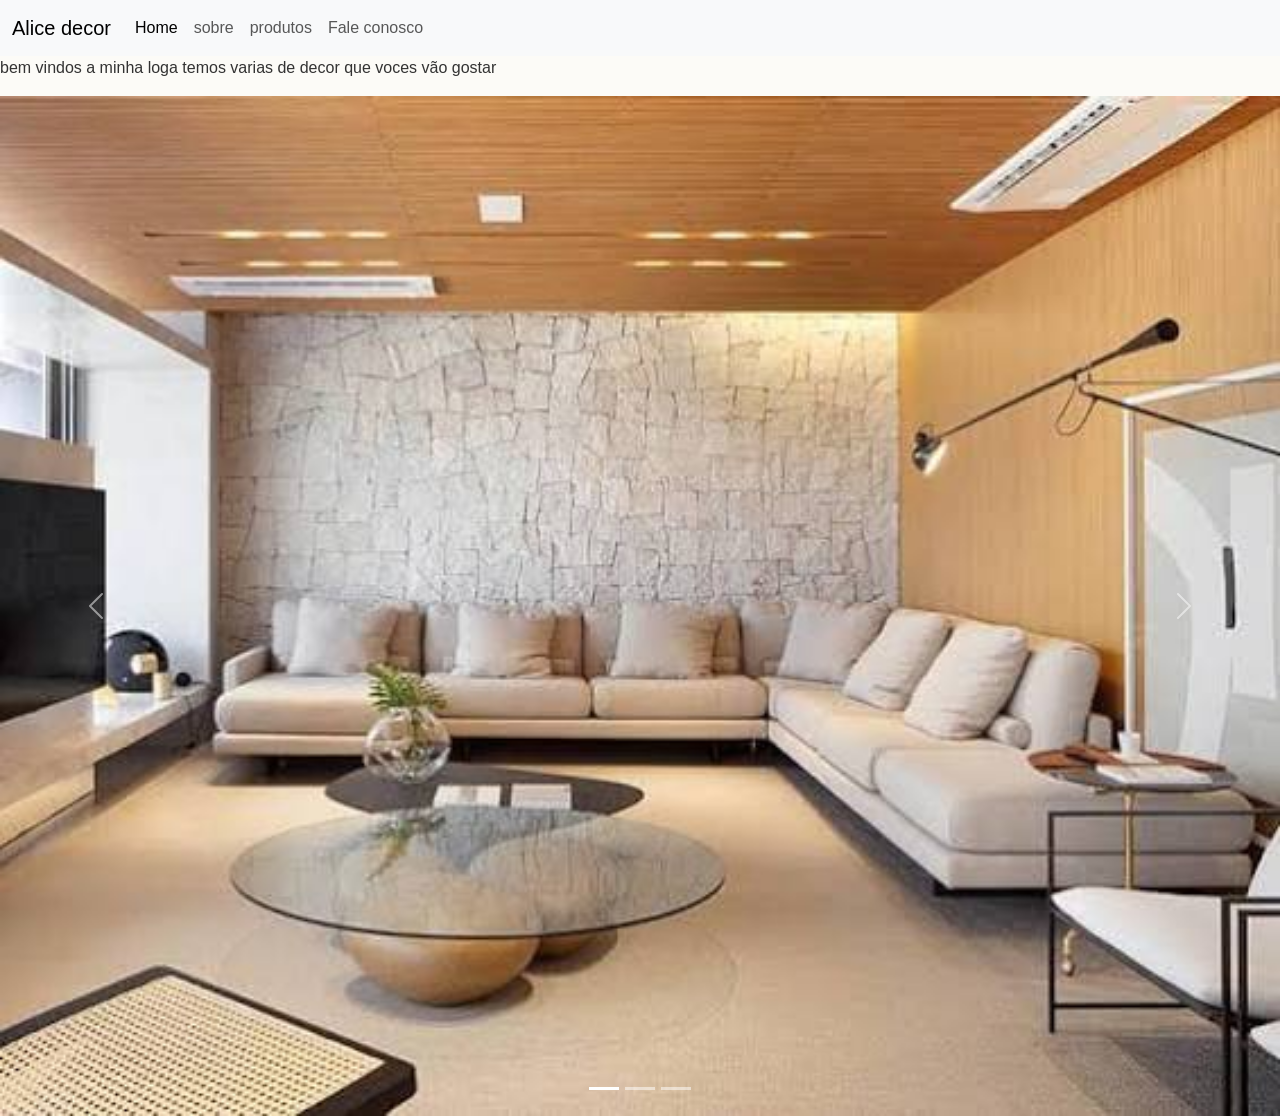
<file: index.html>
<!DOCTYPE html>
<html lang="en">
<head>
    <meta charset="UTF-8">
    <meta name="viewport" content="width=device-width, initial-scale=1.0">
    <title>Alice Decor</title>
    <link href="https://cdn.jsdelivr.net/npm/bootstrap@5.3.8/dist/css/bootstrap.min.css" rel="stylesheet" integrity="sha384-sRIl4kxILFvY47J16cr9ZwB07vP4J8+LH7qKQnuqkuIAvNWLzeN8tE5YBujZqJLB" crossorigin="anonymous">
    <link rel="stylesheet" href="stile.css">
</head>
<body>
    <nav class="navbar navbar-expand-lg bg-body-tertiary">
  <div class="container-fluid">
    <a class="navbar-brand" href="#">Alice decor</a>
    <button class="navbar-toggler" type="button" data-bs-toggle="collapse" data-bs-target="#navbarNavAltMarkup" aria-controls="navbarNavAltMarkup" aria-expanded="false" aria-label="Toggle navigation">
      <span class="navbar-toggler-icon"></span>
    </button>
    <div class="collapse navbar-collapse" id="navbarNavAltMarkup">
      <div class="navbar-nav">
        <a class="nav-link active" aria-current="page" href="#">Home</a>
        <a class="nav-link" href="sobre.html
        ">sobre</a>
        <a class="nav-link" href="produto.html">produtos</a>
        <a class="nav-link" href="#">Fale conosco</a>
      </div>
    </div>
  </div>
</nav>
<main>
    <p>bem vindos a minha loga temos varias de decor que voces vão gostar</p>
<div id="carouselExampleIndicators" class="carousel slide">
  <div class="carousel-indicators">
    <button type="button" data-bs-target="#carouselExampleIndicators" data-bs-slide-to="0" class="active" aria-current="true" aria-label="Slide 1"></button>
    <button type="button" data-bs-target="#carouselExampleIndicators" data-bs-slide-to="1" aria-label="Slide 2"></button>
    <button type="button" data-bs-target="#carouselExampleIndicators" data-bs-slide-to="2" aria-label="Slide 3"></button>
  </div>
  <div class="carousel-inner">
    <div class="carousel-item active">
      <img src="[data-uri]" class="d-block w-100" alt="...">
    </div>
    <div class="carousel-item">
      <img src="[data-uri]" class="d-block w-100" alt="...">
    </div>
    <div class="carousel-item">
      <img src="[data-uri]" class="d-block w-100" alt="...">
    </div>
  </div>
  <button class="carousel-control-prev" type="button" data-bs-target="#carouselExampleIndicators" data-bs-slide="prev">
    <span class="carousel-control-prev-icon" aria-hidden="true"></span>
    <span class="visually-hidden">Previous</span>
  </button>
  <button class="carousel-control-next" type="button" data-bs-target="#carouselExampleIndicators" data-bs-slide="next">
    <span class="carousel-control-next-icon" aria-hidden="true"></span>
    <span class="visually-hidden">Next</span>
  </button>
</div>
</main>   
<script src="https://cdn.jsdelivr.net/npm/@popperjs/core@2.11.8/dist/umd/popper.min.js" integrity="sha384-I7E8VVD/ismYTF4hNIPjVp/Zjvgyol6VFvRkX/vR+Vc4jQkC+hVqc2pM8ODewa9r" crossorigin="anonymous"></script>
<script src="https://cdn.jsdelivr.net/npm/bootstrap@5.3.8/dist/js/bootstrap.min.js" integrity="sha384-G/EV+4j2dNv+tEPo3++6LCgdCROaejBqfUeNjuKAiuXbjrxilcCdDz6ZAVfHWe1Y" crossorigin="anonymous"></script>
</body>
</html>
</file>
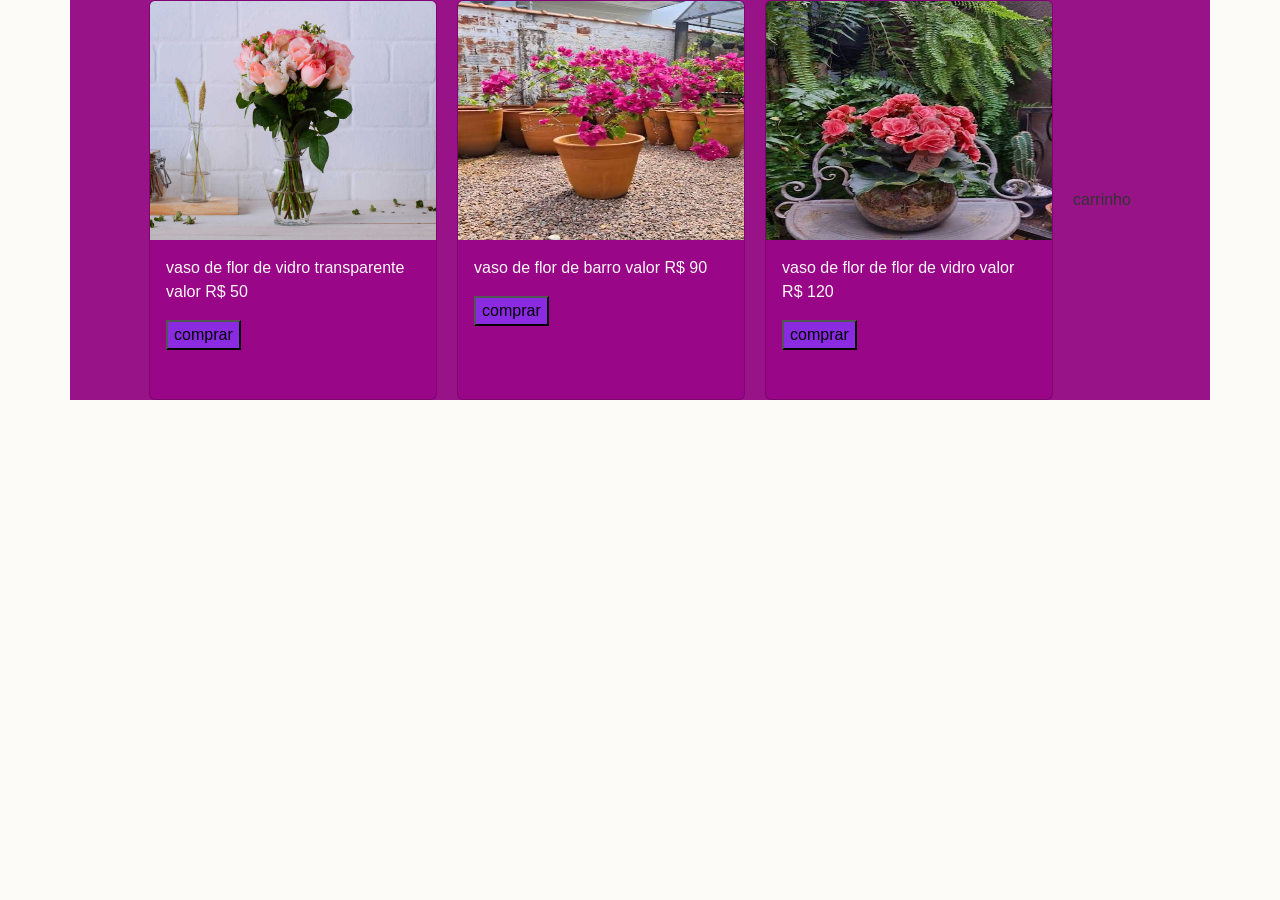
<file: produto.html>
<!DOCTYPE html>
<html lang="en">
<head>
    <meta charset="UTF-8">
    <meta name="viewport" content="width=device-width, initial-scale=1.0">
    <title>Document</title>
    <link href="https://cdn.jsdelivr.net/npm/bootstrap@5.3.8/dist/css/bootstrap.min.css" rel="stylesheet" integrity="sha384-sRIl4kxILFvY47J16cr9ZwB07vP4J8+LH7qKQnuqkuIAvNWLzeN8tE5YBujZqJLB" crossorigin="anonymous">
    <link rel="stylesheet" href="stile.css">
  </head>
<body>
    <div class="container">
        <div class="card" style="width: 18rem;">
            <img src="img/flor1.jpg" class="card-img-top" alt="...">
                <div class="card-body">
              <p class="card-text">vaso de flor de vidro transparente valor R$ 50</p>
              <button class="btn-solid theme-accent" onclick="comprar('vaso de flor de vidro transparente', 50)">comprar</button>
         
            </div>
       </div>


        <div class="card" style="width: 18rem;">
          <img src="img/flor2.jpg" class="card-img-top" alt="...">
           <div class="card-body">
            <p class="card-text">vaso de flor de barro valor R$ 90</p>
             <button class="btn-solid theme-accent" onclick="comprar('vaso de flor de barro', 90)">comprar</button>
          </div>
      </div>

      <div class="card" style="width: 18rem;">
       <img src="img/flor3.jpg" class="card-img-top" alt="...">
          <div class="card-body">
            <p class="card-text">vaso de flor de flor de vidro
              valor R$ 120
            </p>
            <button class="btn-solid theme-accent"
            onclick="comprar('vaso de flor de vidro', 120)">comprar</button>
        
        </div>
     
    </div>
    <div id="carrinho">carrinho</div>
    <script src="script.js"></script>
</body>
</html>
</file>
<file: stile.css>
.container {
  display: flex;
  background-color: rgb(152, 19, 136);
  align-items: center;
  justify-content: center;
  gap: 20px;
}
@media (max-width: 600px) {
  .container {
    flex-direction: column;
  }
}
img{
    width: 100%;
    height: 60%;
}
.carousel-item>img{
    width: 60%;
    height: 30%;
}
.card{
    background-color: rgb(153, 6, 136);
    color: rgb(253, 248, 248);
    width: 300px;
    height: 400px;
}   
button{
  background-color: blueviolet;
}
body {
        font-family: 'Plus Jakarta Sans', sans-serif;
        background-color: #fcfbf7;
        color: #333333;
}
h1, h2 {
    font-family: 'Playfair Display', serif;
    color: #2c4a3e;
}
.bg-hero {
    background-color: #e8ece9;
    padding: 60px 0;
    border-bottom: 1px solid #d8deda;
}
.story-text {
    font-size: 1.15rem;
    line-height: 1.8;
    color: #4a4a4a;
}
.img-placeholder {
    background-color: #d1dacb;
    height: 400px;
    display: flex;
    align-items: center;
    justify-content: center;
    color: #556b2f;
    font-weight: 600;
    border-radius: 8px;
}
#loja{
    background-color: coral;
}
</file>
